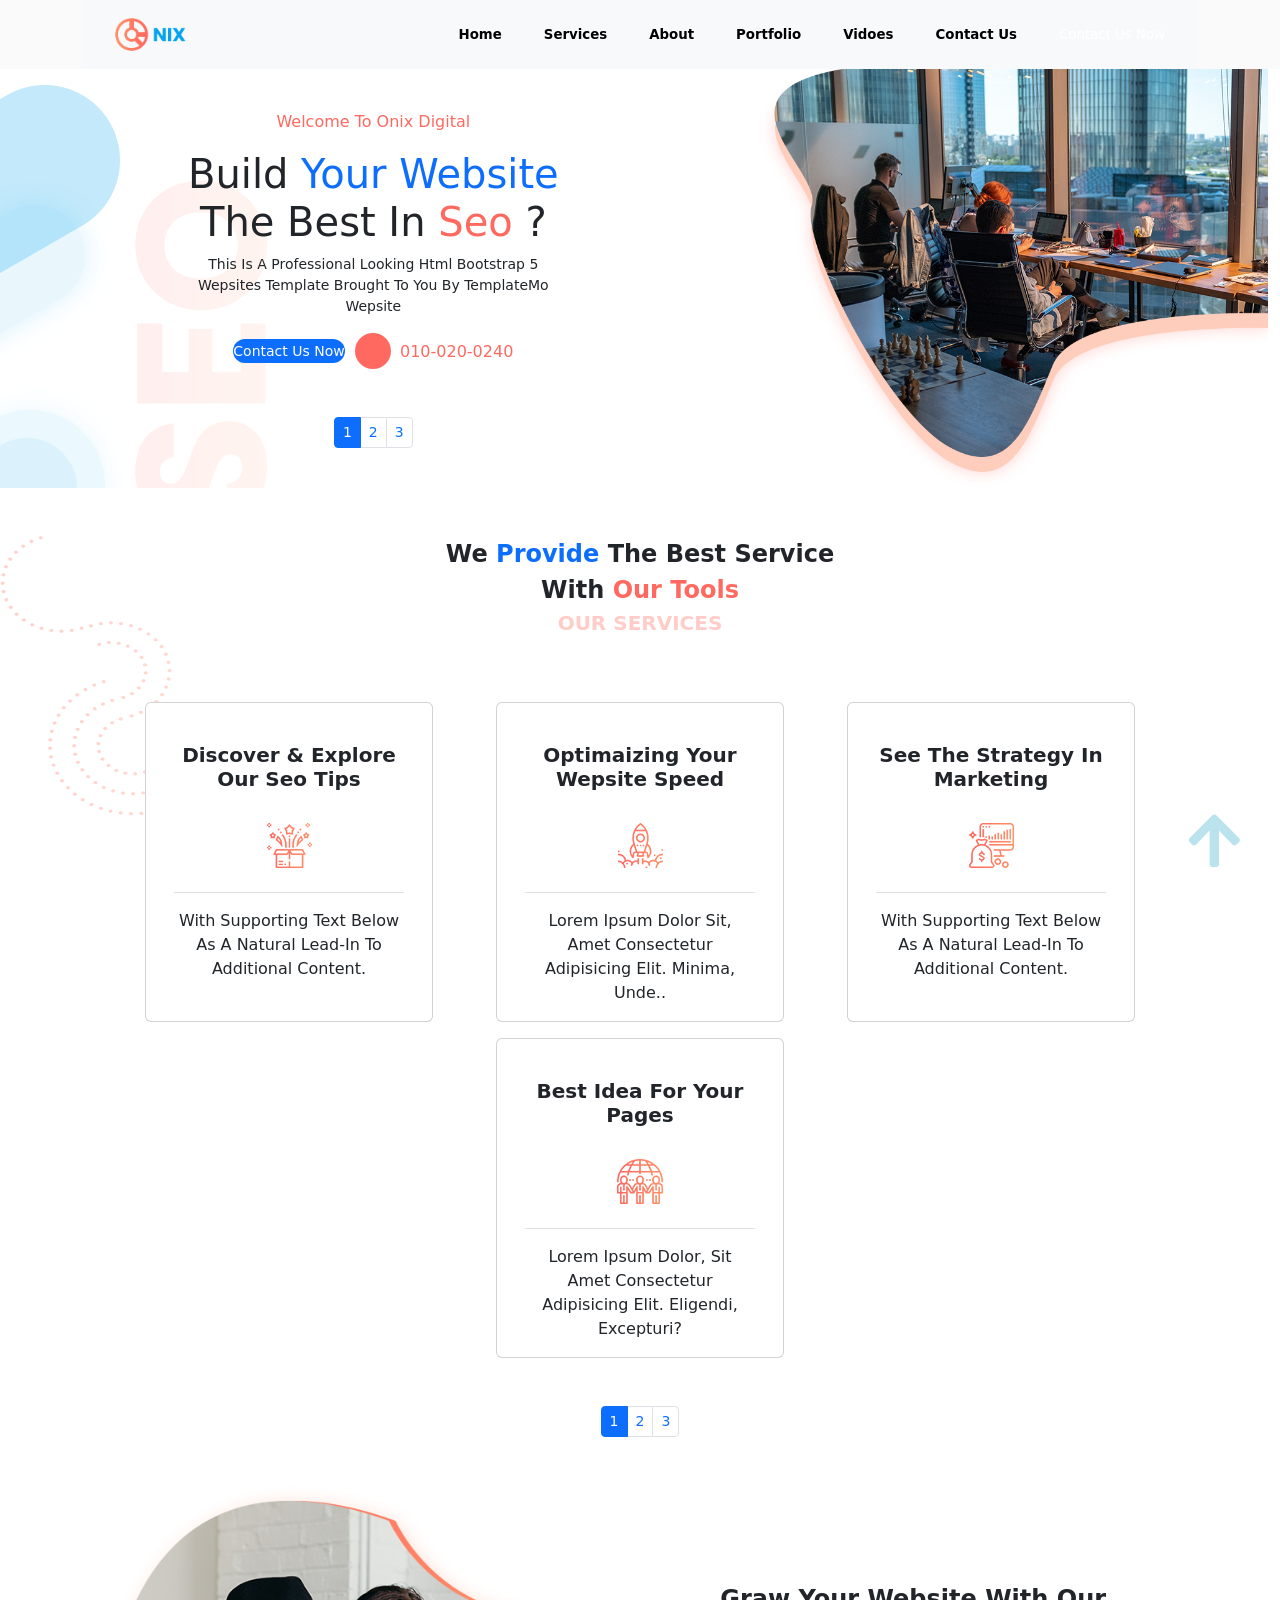
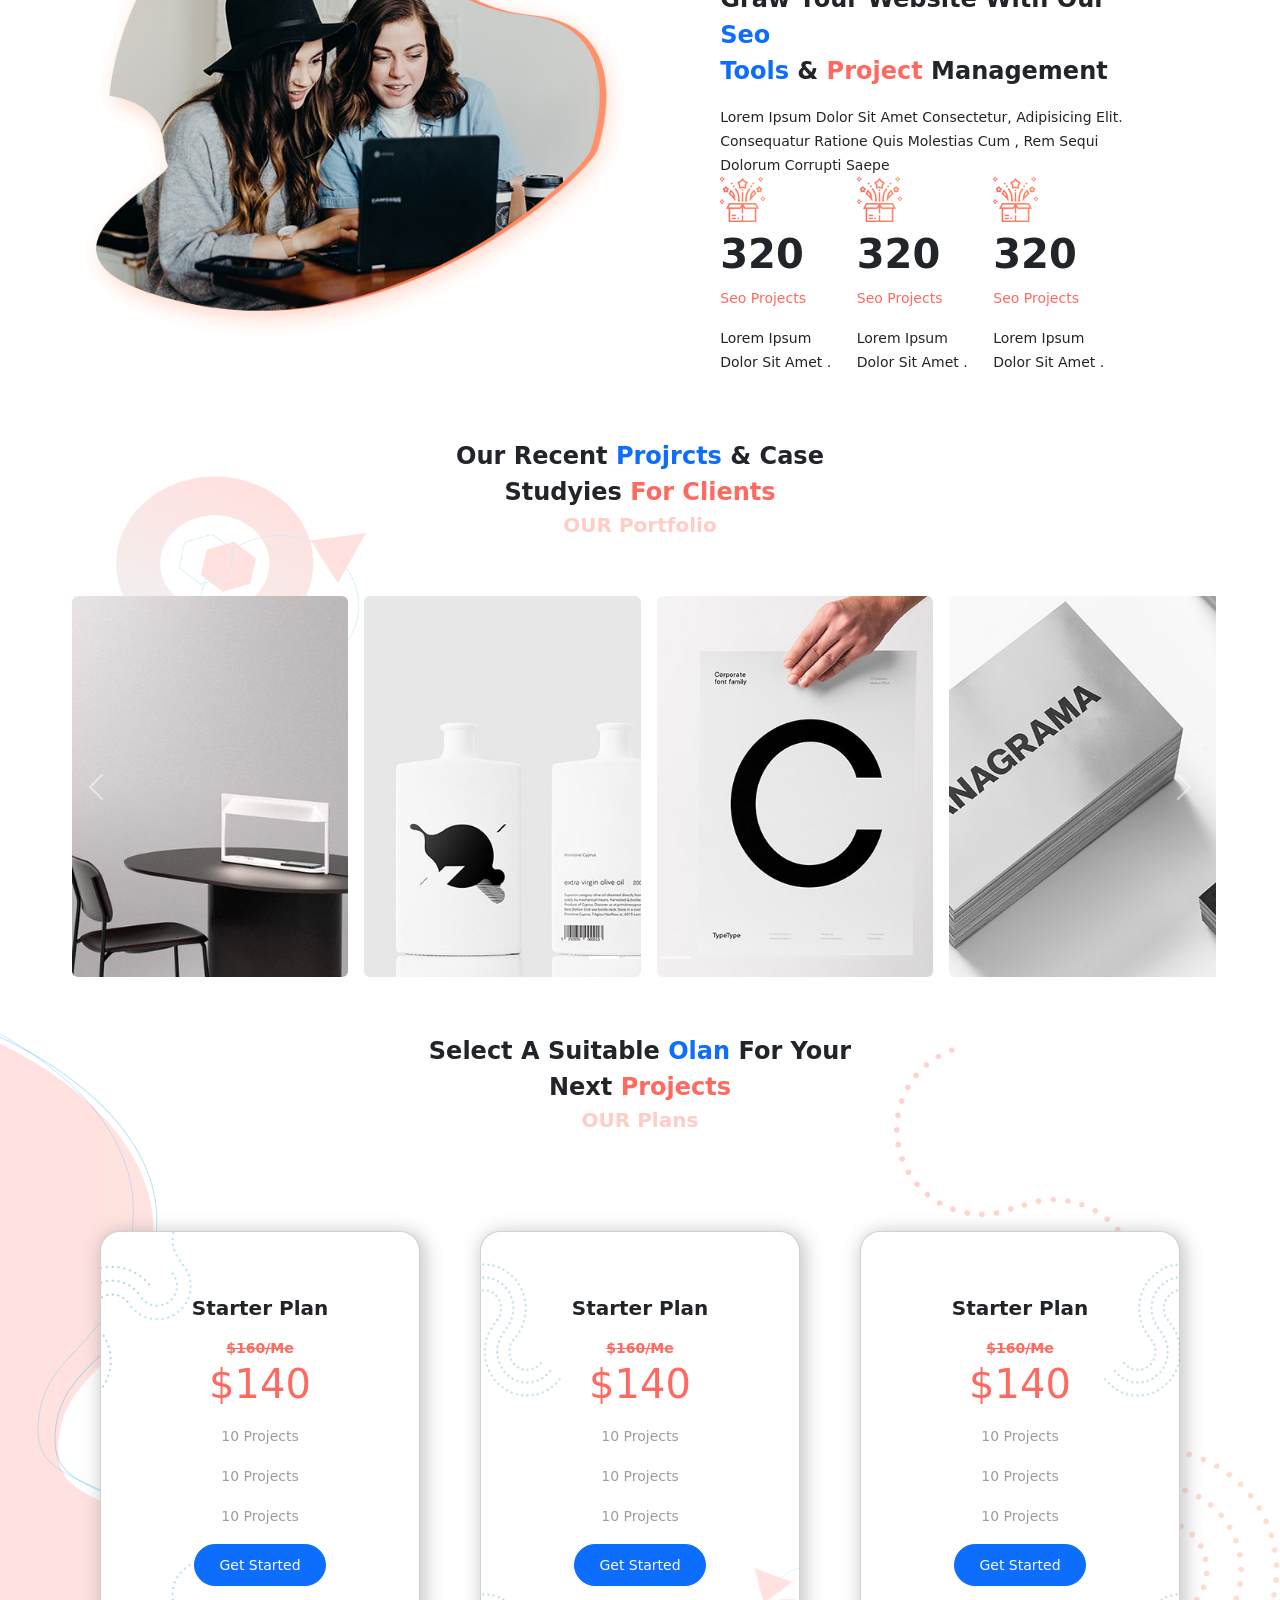
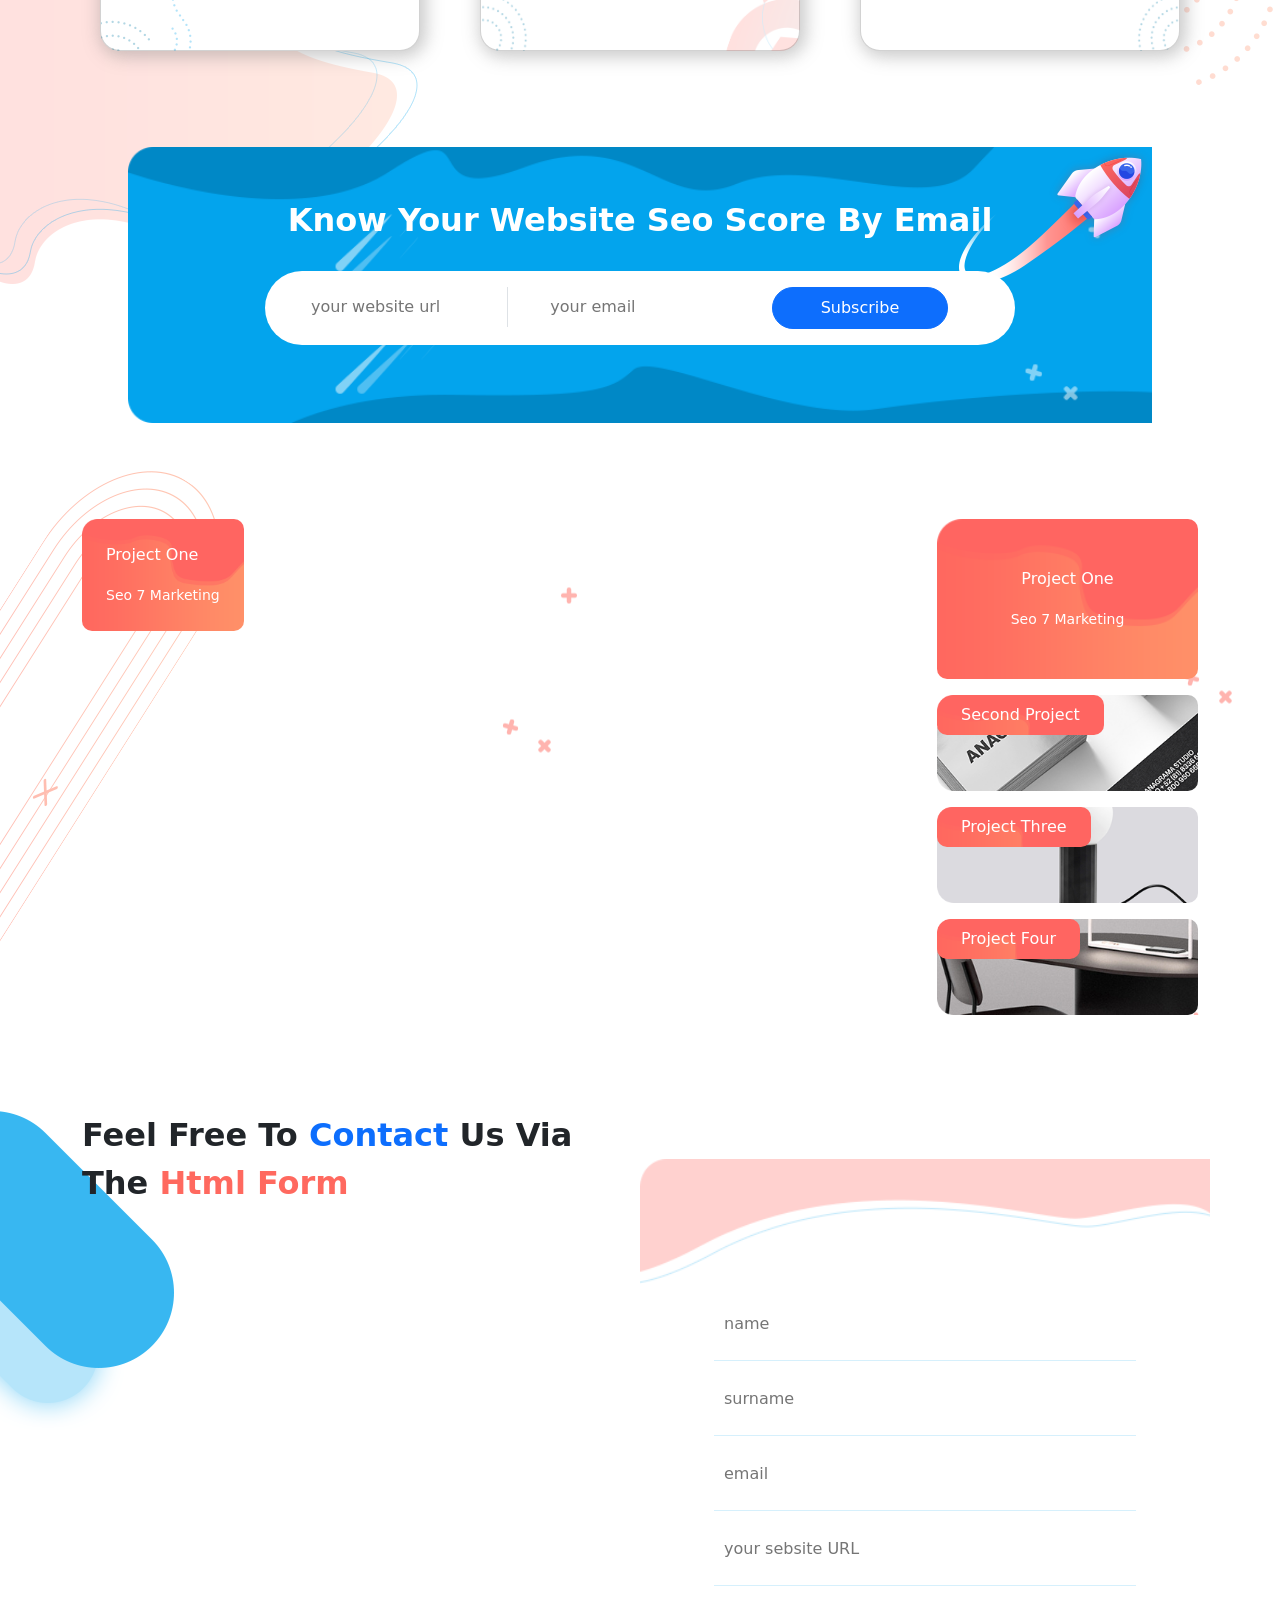
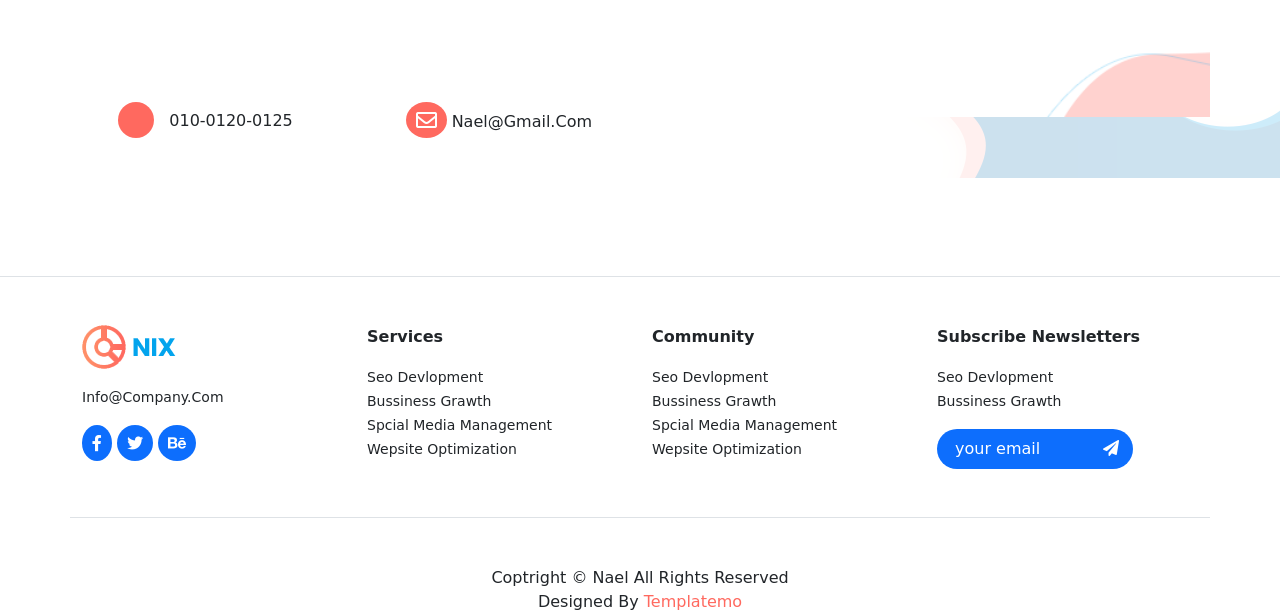
<file: index.html>
<!DOCTYPE html>
<html lang="en">

<head>
    <meta charset="UTF-8">
    <meta http-equiv="X-UA-Compatible" content="IE=edge">
    <meta name="viewport" content="width=device-width, initial-scale=1.0">
    <title>Document</title>
    <link rel="stylesheet" href="css/style.css">

    <link rel="stylesheet" href="https://pro.fontawesome.com/releases/v5.10.0/css/all.css"
        integrity="sha384-AYmEC3Yw5cVb3ZcuHtOA93w35dYTsvhLPVnYs9eStHfGJvOvKxVfELGroGkvsg+p" crossorigin="anonymous" />

    <!-- Bootstrap CSS -->
    <link href="https://cdn.jsdelivr.net/npm/bootstrap@5.0.2/dist/css/bootstrap.min.css" rel="stylesheet"
        integrity="sha384-EVSTQN3/azprG1Anm3QDgpJLIm9Nao0Yz1ztcQTwFspd3yD65VohhpuuCOmLASjC" crossorigin="anonymous">
</head>

<body>

    <section class="nav " id="home">
        <div class="container">
            <nav class="navbar navbar-expand-lg navbar-light bg-light">
                <div class="container-fluid">
                    <a class="navbar-brand  mr-auto" href="#"><img src="images/logo.png" alt="" class="w-75 p-0"></a>
                    <button class="navbar-toggler" type="button" data-bs-toggle="collapse"
                        data-bs-target="#navbarSupportedContent" aria-controls="navbarSupportedContent"
                        aria-expanded="false" aria-label="Toggle navigation">
                        <span class="navbar-toggler-icon"></span>
                    </button>
                    <div class="collapse navbar-collapse justify-content-end" id="navbarSupportedContent">

                        <ul class="navbar-nav text-center">
                            <li class="nav-item ">
                                <a class="nav-link text-sm-center" href="#home">home</a>
                            </li>
                            <li class="nav-item">
                                <a class="nav-link" href="#services">services</a>
                            </li>
                            <li class="nav-item">
                                <a class="nav-link" href="#about">about</a>
                            </li>
                            <li class="nav-item">
                                <a class="nav-link" href="#portfolio">portfolio</a>
                            </li>
                            <li class="nav-item">
                                <a class="nav-link" href="#vidoes">vidoes</a>
                            </li>
                            <li class="nav-item">
                                <a class="nav-link" href="#contact">contact us</a>
                            </li>
                            <li class="nav-item navlink ">
                                <a class="nav-link nLink  rounded-pill sitebgcolor" href="#">contact us now</a>
                            </li>
                        </ul>

                    </div>
                </div>
            </nav>
        </div>
    </section>
    <section class="text-center">
        <div class="container-fluid ">
            <div class="row welcome d-flex justify-content-center">
                <div class="col-md-7 col-sm-12 welcomeimgcont1 mt-3">
                    <p class="sitecolor font-weight-bold">welcome to onix digital</p>
                    <p class="h1 font-weight-bold">build <span class="text-primary">your website</span>
                        <br> the best in
                        <span class="sitecolor">seo</span> ?
                    </p>
                    <small class="w-50">this is a professional looking html bootstrap 5 wepsites
                        template brought to you
                        by
                        templateMo wepsite</small>
                    <div class="d-flex align-items-center min-w-75 justify-content-between pt-3">
                        <div class="flex-shrink-1">
                            <a class="nav-link HovLink rounded-pill bg-primary text-white " href="#">
                                <small>contact us now</small>
                            </a>
                        </div>
                        &nbsp;&nbsp;
                        <div class="flex-shrink-1"> <i
                                class="fas fa-phone-alt sitebgcolor welcomeicon rounded-circle"></i> <span
                                class="sitecolor ps-1">010-020-0240</span></div>
                    </div>
                    <!-- <div class="container mt-4">
                    <div class="row  min-w-50 m-auto">
                      <div class="col-lg-4 col-md-12 col-sm-12">
                        <a class="nav-link  rounded-pill bg-primary text-white text-center" href="#">
                            <small>contact us now</small></a>
                      </div>
                      <div class=" col-lg-4 col-md-12col-sm-12">
                        <i class="fas fa-phone-alt sitebgcolor welcomeicon rounded-circle"></i> <span
                            class="sitecolor ps-1">010-020-0240</span>
                      </div>
                     
                    </div>
                  </div> -->
                    <div class="pt-5">
                        <nav aria-label="...">
                            <ul class="pagination pagination-sm">
                                <li class="page-item active" aria-current="page">
                                    <span class="page-link">1</span>
                                </li>
                                <li class="page-item"><a class="page-link" href="#">2</a></li>
                                <li class="page-item"><a class="page-link" href="#">3</a></li>
                            </ul>
                        </nav>
                    </div>
                </div>
                <!-- <div class="col-md-5 col-sm-12 welcomeImgContainer"></div> -->
                <div class="col-md-5 col-sm-12"> <img width="100%" src="images/banner-right-image.png" alt=""></div>
            </div>
        </div>
    </section>
    <!-- -----------------------------------------------secvice----------------------------------------------------------------- -->
    <section class="services" id="services">
        <div class="text-center mt-5 fw-bolder fs-4 ">we <span class="text-primary">provide</span>
            the best service
            <br> with <span class="sitecolor"> our tools</span>
            <div class="fs-5 sitecolor2">OUR SERVICES</div>
        </div>
        <div class="container mt-5">
            <div class="row m-auto">
                <div class="col-lg-3 col-md-6 col-sm-12 card text-center mt-3" style="width: 18rem;">
                    <div class="card-body">
                        <h5 class="card-title py-4 fw-bolder">Discover & explore our seo tips</h5>
                        <img class="pb-4" src="images/service-icon-01.png" alt="">
                        <p class="card-text pt-3 border-top fw-light">With supporting text below as a natural lead-in to
                            additional content.</p>
                    </div>
                </div>
                <div class="col-lg-3 col-md-6 col-sm-12 card text-center  mt-3" style="width: 18rem;">
                    <div class="card-body">
                        <h5 class="card-title py-4 fw-bolder">optimaizing your wepsite speed</h5>
                        <img class="pb-4" src="images/service-icon-02.png" alt="">
                        <p class="card-text pt-3 border-top fw-light">Lorem ipsum dolor sit, amet consectetur
                            adipisicing elit. Minima, unde..</p>
                    </div>
                </div>
                <div class="col-lg-3 col-md-6 col-sm-12 card text-center mt-3" style="width: 18rem;">
                    <div class="card-body">
                        <h5 class="card-title py-4 fw-bolder"> see the strategy in marketing </h5>
                        <img class="pb-4" src="images/service-icon-03.png" alt="">
                        <p class="card-text pt-3 border-top fw-light">With supporting text below as a natural lead-in to
                            additional content.</p>
                    </div>
                </div>
                <div class="col-lg-3 col-md-6 col-sm-12 card text-center  mt-3" style="width: 18rem;">
                    <div class="card-body">
                        <h5 class="card-title py-4 fw-bolder">best idea for your pages</h5>
                        <img class="pb-4" src="images/service-icon-04.png" alt="">
                        <p class="card-text pt-3 border-top fw-light">Lorem ipsum dolor, sit amet consectetur
                            adipisicing elit. Eligendi, excepturi?</p>
                    </div>
                </div>
            </div>
        </div>
        <div>
            <div class="mt-5">
                <nav aria-label="...">
                    <ul class="pagination pagination-sm">
                        <li class="page-item active" aria-current="page">
                            <span class="page-link">1</span>
                        </li>
                        <li class="page-item"><a class="page-link" href="#">2</a></li>
                        <li class="page-item"><a class="page-link" href="#">3</a></li>
                    </ul>
                </nav>
            </div>
        </div>
    </section>
    <!-- --------------------- about-------------------------- -->
    <section class="about mt-5 " id="about">
        <div class="container">
            <div class="row">
                <div class="col-md-6 col-sm-12">
                    <img src="images/about-left-image.png" alt="" width="100%">
                </div>
                <div class="col-md-6 col-sm-12 mt-5">
                    <div class="w-75 m-auto">
                        <div class=" mt-5 fw-bolder fs-4 ">Graw your website with our <span class="text-primary">seo
                                <br> tools</span>
                            &
                            <span class="sitecolor">Project </span>management
                        </div>
                        <div class="mt-3"><small class="">Lorem ipsum dolor sit amet consectetur, adipisicing elit.
                                Consequatur
                                ratione quis molestias cum , rem sequi dolorum corrupti saepe
                            </small></div>
                        <div class="d-flex">
                            <div class="me-2">
                                <img src="images/service-icon-01.png" alt="">
                                <h1 class="fw-bolder mt-2">320</h1>
                                <p> <small class="sitecolor">seo projects</small></p>
                                <p><small>Lorem ipsum dolor sit amet .</small></p>
                            </div>
                            <div class="me-2">
                                <img src="images/service-icon-01.png" alt="">
                                <h1 class="fw-bolder mt-2">320</h1>
                                <p> <small class="sitecolor">seo projects</small></p>
                                <p><small>Lorem ipsum dolor sit amet .</small></p>
                            </div>
                            <div class="me-2">
                                <img src="images/service-icon-01.png" alt="">
                                <h1 class="fw-bolder mt-2">320</h1>
                                <p> <small class="sitecolor">seo projects</small></p>
                                <p><small>Lorem ipsum dolor sit amet .</small></p>
                            </div>
                        </div>
                    </div>
                </div>
            </div>
        </div>
    </section>
    <!-- ----------------------------------------portfolio----------------------------------------------- -->
    <section class="mt-5 portfolio" id="portfolio">
        <div class="text-center mt-5 mb-5 fw-bolder fs-4 ">our recent <span class="text-primary">projrcts</span>
            & case
            <br> studyies <span class="sitecolor"> for clients</span>
            <div class="fs-5 sitecolor2">OUR portfolio</div>
        </div>
        <div id="carouselExampleIndicators" class="carousel slide" data-bs-ride="carousel">
            <div class="carousel-indicators">
                <button type="button" data-bs-target="#carouselExampleIndicators" data-bs-slide-to="0" class="active"
                    aria-current="true" aria-label="Slide 1"></button>
                <button type="button" data-bs-target="#carouselExampleIndicators" data-bs-slide-to="1"
                    aria-label="Slide 2"></button>
                <button type="button" data-bs-target="#carouselExampleIndicators" data-bs-slide-to="2"
                    aria-label="Slide 3"></button>
            </div>
            <div class="carousel-inner carselsec">
                <div class="carousel-item active">
                    <div class="d-flex ">
                        <img class="rounded m-2" src="images/portfolio-01.jpg" alt="">
                        <img class="rounded m-2" src="images/portfolio-02.jpg" alt="">
                        <img class="rounded m-2" src="images/portfolio-03.jpg" alt="">
                        <img class="rounded m-2" src="images/portfolio-04.jpg" alt="">
                    </div>
                </div>
                <div class="carousel-item">
                    <div class="d-flex ">
                        <img class="rounded m-2" src="images/portfolio-01.jpg" alt="">
                        <img class="rounded m-2" src="images/portfolio-02.jpg" alt="">
                        <img class="rounded m-2" src="images/portfolio-03.jpg" alt="">
                        <img class="rounded m-2" src="images/portfolio-04.jpg" alt="">
                    </div>
                </div>
                <div class="carousel-item">
                    <div class="d-flex ">
                        <img class="rounded m-2" src="images/portfolio-01.jpg" alt="">
                        <img class="rounded m-2" src="images/portfolio-02.jpg" alt="">
                        <img class="rounded m-2" src="images/portfolio-03.jpg" alt="">
                        <img class="rounded m-2" src="images/portfolio-04.jpg" alt="">
                    </div>
                </div>
            </div>
            <button class="carousel-control-prev" type="button" data-bs-target="#carouselExampleIndicators"
                data-bs-slide="prev">
                <span class="carousel-control-prev-icon" aria-hidden="true"></span>
                <span class="visually-hidden">Previous</span>
            </button>
            <button class="carousel-control-next " type="button" data-bs-target="#carouselExampleIndicators"
                data-bs-slide="next">
                <span class="carousel-control-next-icon" aria-hidden="true"></span>
                <span class="visually-hidden">Next</span>
            </button>
        </div>
    </section>
    <!-- -------------------------------------- plans------------------------------------------ -->
    <section class="plans">
        <div class="plansbg2 mb-5">
            <div class="text-center mt-5 fw-bolder fs-4 ">select a suitable <span class="text-primary">olan</span>
                for your
                <br> next <span class="sitecolor"> projects</span>
                <div class="fs-5 sitecolor2">OUR plans</div>
            </div>
            <div>
                <div class="container mt-5">
                    <div class="row">
                        <div class="col-lg-4 col-md-12 xol-sm-12 planscard planscard1 my-5">
                            <div class="card text-center m-auto p-5 " style="width: 20rem;">
                                <div class="card-body ">
                                    <h5 class="card-title fw-bold">starter plan</h6>
                                        <p></p>
                                        <p class="sitecolor fw-bold ">
                                            <small class="text-decoration-line-through sitecolor">$160/me</small><br>
                                            <span class="h1">$140</span>
                                        </p>
                                        <p> <small class="cardcolor">10 projects</small></p>
                                        <p> <small class="cardcolor">10 projects</small></p>
                                        <p> <small class="cardcolor">10 projects</small></p>
                                        <a href="#" class="btn btn-primary  rounded-pill px-4 py-2"> <small>get
                                                started</small></a>
                                </div>
                            </div>
                        </div>
                        <div class="col-lg-4 col-md-12 xol-sm-12 planscard planscard2 my-5">
                            <div class="card text-center m-auto p-5 " style="width: 20rem;">
                                <div class="card-body ">
                                    <h5 class="card-title fw-bold">starter plan</h6>
                                        <p></p>
                                        <p class="sitecolor fw-bold ">
                                            <small class="text-decoration-line-through sitecolor">$160/me</small><br>
                                            <span class="h1">$140</span>
                                        </p>
                                        <p> <small class="cardcolor">10 projects</small></p>
                                        <p> <small class="cardcolor">10 projects</small></p>
                                        <p> <small class="cardcolor">10 projects</small></p>
                                        <a href="#" class="btn btn-primary  rounded-pill px-4 py-2"> <small>get
                                                started</small></a>
                                </div>
                            </div>
                        </div>
                        <div class="col-lg-4 col-md-12 xol-sm-12 planscard planscard3 my-5">
                            <div class="card text-center m-auto p-5 " style="width: 20rem;">
                                <div class="card-body ">
                                    <h5 class="card-title fw-bold">starter plan</h6>
                                        <p></p>
                                        <p class="sitecolor fw-bold ">
                                            <small class="text-decoration-line-through sitecolor">$160/me</small><br>
                                            <span class="h1">$140</span>
                                        </p>
                                        <p> <small class="cardcolor">10 projects</small></p>
                                        <p> <small class="cardcolor">10 projects</small></p>
                                        <p> <small class="cardcolor">10 projects</small></p>
                                        <a href="#" class="btn btn-primary  rounded-pill px-4 py-2"> <small>get
                                                started</small></a>
                                </div>
                            </div>
                        </div>
                    </div>
                </div>
            </div>
        </div>


        <div class="subscribe d-none d-lg-block d-xl d-md-none">
            <div class="subscribebg">
                <div class=" d-flex justify-content-center d-flex align-items-center subscribecont flex-column">
                    <p class="text-white h2 fw-bold">know your website seo score by email</p>
                    <div class="container m-4">
                        <div class="row bg-white rounded-pill p-3 w-75 m-auto">
                            <div class="col-lg-4 col-md-12">
                                <input type="text" class="p-2 subscribeinput" placeholder="your website url"
                                    style="width: 100% !important;">

                            </div>
                            <div class="col-lg-4 col-md-12">
                                <input type="email" class="p-2" placeholder="your email"
                                    style="width: 100% !important;">

                            </div>
                            <div class="col-lg-4 col-md-12">
                                <a href="#" class="btn btn-primary rounded-pill px-5 py-2">
                                    subscribe</a>
                            </div>
                        </div>
                    </div>

                    <!-- <div class="bg-white rounded-pill p-3 w-75">
                        <input type="text" class="p-2 subscribeinput" placeholder="your website url">
                        <input type="email" class="p-2" placeholder="your email">
                        <a href="#" class="btn btn-primary rounded-pill px-5 py-2">
                            subscribe</a>
                    </div> -->
                </div>
            </div>
        </div>
    </section>
    <!-- -------------------------------------- ---------------------------------------------- -->
    <section class="vidoes mt-5 p-5" id="vidoes">
        <div class="vidoesbg">
            <div class="container">
                <div class="row">
                    <div class="col-lg-9 col-md-12 col-sm-12 mb-3 vidoesframe position-relative">
                        <iframe width="100%" height="100%" src="https://www.youtube.com/embed/9dm3avWnkTg"
                            title="YouTube video player" frameborder="0"
                            allow="accelerometer; autoplay; clipboard-write; encrypted-media; gyroscope; picture-in-picture"
                            allowfullscreen></iframe>
                        <div class="text-white position-absolute top-0 start-2 p-4 vidoesyoutube">
                            <p>project one</p>
                            <small>seo 7 marketing</small>
                        </div>
                    </div>
                    <div class="col-lg-3 col-md-12 col-sm-12">
                        <div class="vidoes1 p-5 text-center text-white">
                            <p>project one</p>
                            <small>seo 7 marketing</small>
                        </div>
                        <div class="vidoes2 p-5 mt-3 position-relative">
                            <div class="text-center text-white position-absolute top-0 start-0 px-4 py-2">second project
                            </div>
                        </div>
                        <div class="vidoes3 p-5 mt-3 position-relative">
                            <div class="text-center text-white position-absolute top-0 start-0 px-4 py-2"> project three
                            </div>
                        </div>
                        <div class="vidoes4 p-5 mt-3 position-relative">
                            <div class="text-center text-white position-absolute top-0 start-0 px-4 py-2"> project four
                            </div>
                        </div>


                    </div>
                </div>
            </div>
        </div>
    </section>
    <!-- --------------------------------------- contact------------------------------------------------------- -->
    <section class="contact my-5" id="contact">
        <div class="contact1">
            <div class="container ">
                <div class="row">
                    <div class=" col-lg-6 col-md-12">
                        <div class="  fw-bolder fs-2 mb-5">feel free to <span class="text-primary">contact</span>
                            us via the
                            <span class="sitecolor"> html form</span>
                        </div>
                        <iframe
                            src="https://www.google.com/maps/embed?pb=!1m18!1m12!1m3!1d3452.8272233472785!2d31.344593185022728!3d30.070486624297143!2m3!1f0!2f0!3f0!3m2!1i1024!2i768!4f13.1!3m3!1m2!1s0x14583e0dd2418453%3A0x48a86997f284f8d6!2sSenior%20Steps!5e0!3m2!1sar!2seg!4v1638448885360!5m2!1sar!2seg"
                            width="100%" height="400" style="border:0;" allowfullscreen="" loading="lazy"></iframe>
                        <div class="container phoneAndEmail my-3 w-100 d-flex justify-content-between align-items-center">
                            <div class="m-4"><i class="fas fa-phone-alt sitebgcolor welcomeicon rounded-circle"></i>
                                &nbsp; <span>010-0120-0125</span></div>
                            <div class="m-4"><i
                                    class="fas fa-envelope  fa-lg text-white sitebgcolor welcomeicon rounded-circle"></i>
                                 <span>nael@gmail.com</span></div>

                        </div>
                    </div>
                    <div class=" mt-5 contactbg col-lg-6 col-md-12 d-flex align-items-center ">
                        <div class="container contactform">
                            <input type="text" placeholder="name">
                            <input type="text" placeholder="surname">
                            <input type="text" placeholder="email">
                            <input type="text" placeholder="your sebsite URL">
                            <a class="nav-link HovLink Formlink  rounded-pill sitebgcolor  text-center mt-4 py-2" href="#">submit
                                request</a>
                        </div>
                    </div>
                </div>
            </div>

        </div>
    </section>
    <!-- -*------------------- footer--------------------- -->
    <section class="footer border-top text-lg-start text-sm-center text-md-center text-xs-center pt-5 text-center">

        <div class="container">
            <div class="row border-bottom pb-5">
                <div class="col-lg-3 col-md-12">
                    <a class="navbar-brand" href="#"><img src="images/logo.png" alt="" class="mb-3"></a><br>
                    <small>info@company.com</small>
                    <div class="mt-3"><i
                            class="fab fa-facebook-f bg-primary welcomeicon rounded-circle text-white "></i> <i
                            class="fab fa-twitter bg-primary  sitebgcolor welcomeicon rounded-circle"></i> <i
                            class="fab fa-behance bg-primary  sitebgcolor welcomeicon rounded-circle"></i></div>
                </div>
                <div class="col-lg-3 col-md-12">
                    <p class="fw-bold">services</p>
                    <div><small>seo devlopment</small></div>
                    <div><small> bussiness grawth</small></div>
                    <div><small>spcial media management</small></div>
                    <div><small>wepsite optimization</small></div>

                </div>
                <div class="col-lg-3 col-md-12">
                    <p class="fw-bold">community</p>
                    <div><small>seo devlopment</small></div>
                    <div><small> bussiness grawth</small></div>
                    <div><small>spcial media management</small></div>
                    <div><small>wepsite optimization</small></div>
                </div>
                <div class="col-lg-3 col-md-12">
                    <p class="fw-bold">subscribe newsletters</p>
                    <div><small>seo devlopment</small></div>
                    <div><small> bussiness grawth</small></div>
                    <div class="rounded-pill bg-primary w-75 p-2 mt-3 d-none d-lg-block d-xl d-md-none"> <input
                            class="bg-primary w-75" style="border: none; " type="email" placeholder="your email"> <i
                            class="fas fa-paper-plane text-white text-center ml-5 footericon"></i></div>
                </div>
            </div>
        </div>
        <div class="text-center mt-5">
            coptright &copy; nael all rights reserved
            <br>designed by <span class="sitecolor">templatemo</span>
        </div>
    </section>
    <div class="up"><a href="#home"><i class="fas fa-arrow-up"></i></a></div>

    <!-- -------------------------------------------------------------------------------------------------------- -->
    <script src="https://cdn.jsdelivr.net/npm/bootstrap@5.0.2/dist/js/bootstrap.bundle.min.js"
        integrity="sha384-MrcW6ZMFYlzcLA8Nl+NtUVF0sA7MsXsP1UyJoMp4YLEuNSfAP+JcXn/tWtIaxVXM"
        crossorigin="anonymous"></script>


</html>
</file>
<file: css/style.css>
.sitecolor{
    color: #FF695F !important; 
}
.sitecolor2{
    color: #ff6a5f57 !important; 
}
img{
    object-fit: cover;
}
.sitebgcolor{
    background-color: #FF695F;
    color: white !important;
    padding: 5px 0 !important;
    font-weight: normal !important;
}
*{
    margin: 0;
    padding: 0;
}
html{
    scroll-behavior: smooth;
    text-transform: capitalize;
}
body{
    font-family:Arial, Helvetica, sans-serif;

}
/* ------------------ nav ------------------------------------ */
.nav{
    background-color: #FAFAFA;
}
.nav a{
    color: black;
    font-weight: bold;
    padding: 10px 21px !important;
    font-size: smaller !important;
}
/* --------------------- welcome------------------------------- */
.welcomeimgcont1{
    background-image: url(../images/baner-dec-left.png);
    background-repeat: no-repeat;
    /* padding: 135px 183px 0px 283px; */
    display: flex;
    flex-direction: column;
    flex-wrap: nowrap;
    align-content: center;
    justify-content: center;
    align-items: center;

}


.welcomeImgContainer{
    background-image: url();
    background-size: cover;
    background-repeat: no-repeat;
}
.welcomeicon{
    padding: 10px !important;
}
/* --------------------------- services-------------------------------------- */
.services{
    background-image: url(../images/services-left-dec.png);
    background-position: 0px 0px ;
    background-repeat: no-repeat;
    background-size: 268px 363px;
}
.pagination{
    justify-content: center;
}
.row{
justify-content: space-evenly 
}
/* ------------------------------------ */
.carousel-item{
    max-height: 450px;
}
.carselsec{
    width: 90% !important;
    margin: auto;
}
.carselsec img{
    width: 24%;
}
/* --------------------------------------------------------- */
.portfolio{
    background-image: url(../images/portfolio-left-dec.png);
    background-repeat: no-repeat;
    background-size: 250px 200px;
    background-position: 116px 38px;
    /* background-position: 10px left; */

}
.cardcolor{
    color: #a19c9c;
    padding: 10px !important;
}
.planscard .card{
    border-radius: 20px;
    box-shadow: #8080806b 3px 3px 17px 3px;
}
.plansbg2{
background-image: url(../images/services-left-dec.png);
background-repeat: no-repeat;
background-position: right ;
}
.plans{
    background-image: url(../images/tables-left-dec.png );
    background-repeat: no-repeat;
}
.planscard1 .card{background-image: url(../images/first-plan-bg.png); background-repeat: no-repeat;}
.planscard2 .card{background-image: url(../images/second-plan-bg.png); background-repeat: no-repeat;
background-position: 0px 0px;background-size: 330px 460px}
.planscard3 .card{background-image: url(../images/third-plan-bg.png); background-repeat: no-repeat; background-size: 330px 460px}



/* ------------------------------------------------------------------------------------ */

.subscribe{
    background-image: url(../images/subscribe-bg.png);
    background-repeat: no-repeat;
    background-size: cover;
    width: 80%;
    height: 276px;
    margin: auto;
}
.subscribebg{
    background-image: url(../images/subscribe-dec.png);
    height: 276px;

    background-repeat: no-repeat;
    background-position: top right;
}
.subscribecont{
    height: 276px;
  
}
.subscribe input{
    border: none; 
    width: 40%;

    
}

.subscribeinput{
    border-right: 1px solid #DEE2E6 !important;

}
/* -------------------------- vidoes--------------------------------------- */
.vidoes{
    background-image: url(../images/videos-left-dec.png);
    background-repeat: no-repeat;
    
}
.vidoesbg{
    background-image: url(../images/videos-right-dec.png);
    background-repeat: no-repeat;
    background-position: right;
    
}
.vidoesframe iframe{
    border-radius: 15px;
}
.vidoes1{
    background-image: url(../images/hover-bg.png);
    background-repeat: no-repeat;
    background-size: cover;
    border-radius: 10px;
}
.vidoes2{
    background-image: url(../images/video-thumb-02.png);
    background-repeat: no-repeat;
        background-size: cover;
          border-radius: 10px;

}
.vidoes3{
    background-image: url(../images/video-thumb-03.png);
    background-repeat: no-repeat;
        background-size: cover;
            border-radius: 10px;


}
.vidoes4{
    background-image: url(../images/video-thumb-04.png);
    background-repeat: no-repeat;
        background-size: cover;
    border-radius: 10px;

}
.vidoesyoutube{
    background-image: url(../images/hover-bg.png);
    background-repeat: no-repeat;
        background-size: cover;
    border-radius: 10px;

}
.vidoes2 div{

    background-image: url(../images/hover-bg.png);
    background-repeat: no-repeat;
        background-size: cover;
    border-radius: 10px;
}
.vidoes3 div{
    background-image: url(../images/hover-bg.png);
    background-repeat: no-repeat;
        background-size: cover;
    border-radius: 10px;  
}
.vidoes4 div{
    background-image: url(../images/hover-bg.png);
    background-repeat: no-repeat;
        background-size: cover;
    border-radius: 10px;
}
/* -------------------------------------------------------------------------------- */
.contactbg{
    background-image: url(../images/contact-form-bg.png);
    background-repeat: no-repeat;
    background-size: 660px 558px;
}
.contact input{
    width: 100%;
    border: none;
    border-bottom: #D6F0FC solid 1px;
    height: 75px;
}
.contact input::placeholder{
    margin: 10px;
}
.contactform{
    margin: 100px 50px !important;
}
.contact{
    background-image: url(../images/contact-left-dec.png);
    background-repeat: no-repeat;
    padding-bottom: 50px;
}
.contact1{
    background-image: url(../images/contact-dec.png);
    background-repeat: no-repeat;
    background-position: right 300px;
}
::placeholder{
    padding: 10px;

}
.footer input::placeholder{
    color: white;
}
.footericon{
    padding-left: 18px;
}
.up{
    width: 80px;
    height: 80px;
    position: fixed;
    bottom: 2%;
    right: 2%;
    display: flex;
    justify-content: center;
    flex-direction: row;
    align-items: center;
}
.up a {
    color: #0798bc46;
    font-size: 60px;
}

.up a:hover{
    color: #0798bc;
}
.card:hover{
    transform: scale(1.1);
    transition:all 3s;
}
.verticalH{
    height: 100vh;
}

.nav-link:hover{
    color: rgb(255,105,95) !important;
}
.nLink:hover{
    background-color: rgb(13,110,253) !important;
    color: white !important;  
}
.HovLink:hover{
background-color: rgb(255,105,95) !important;
color: white !important;
}

/* // Extra small devices (portrait phones, less than 576px) */
@media (max-width: 575.98px) { 
    .nLink{
        width: 70%;
        margin: auto;
        margin-bottom: 25px;
    }
    .phoneAndEmail{
        flex-direction: column;
        justify-content: center;
        align-items: center;

    }
 }

/* // Small devices (landscape phones, 576px and up) */
@media (min-width: 576px) and (max-width: 767.98px) { 
    .nLink{
        width: 35%;
        margin: auto;
        margin-bottom: 25px;

    }
 }

/* // Medium devices (tablets, 768px and up) */
@media (min-width: 768px) and (max-width: 991.98px) { 
    .nLink{
        width: 35%;
        margin: auto;
        margin-bottom: 25px;

    }
 }

/* // Large devices (desktops, 992px and up) */
@media (min-width: 992px) and (max-width: 1199.98px) { 

 }

/* // Extra large devices (large desktops, 1200px and up) */
@media (min-width: 1200px) { 

 }
</file>
